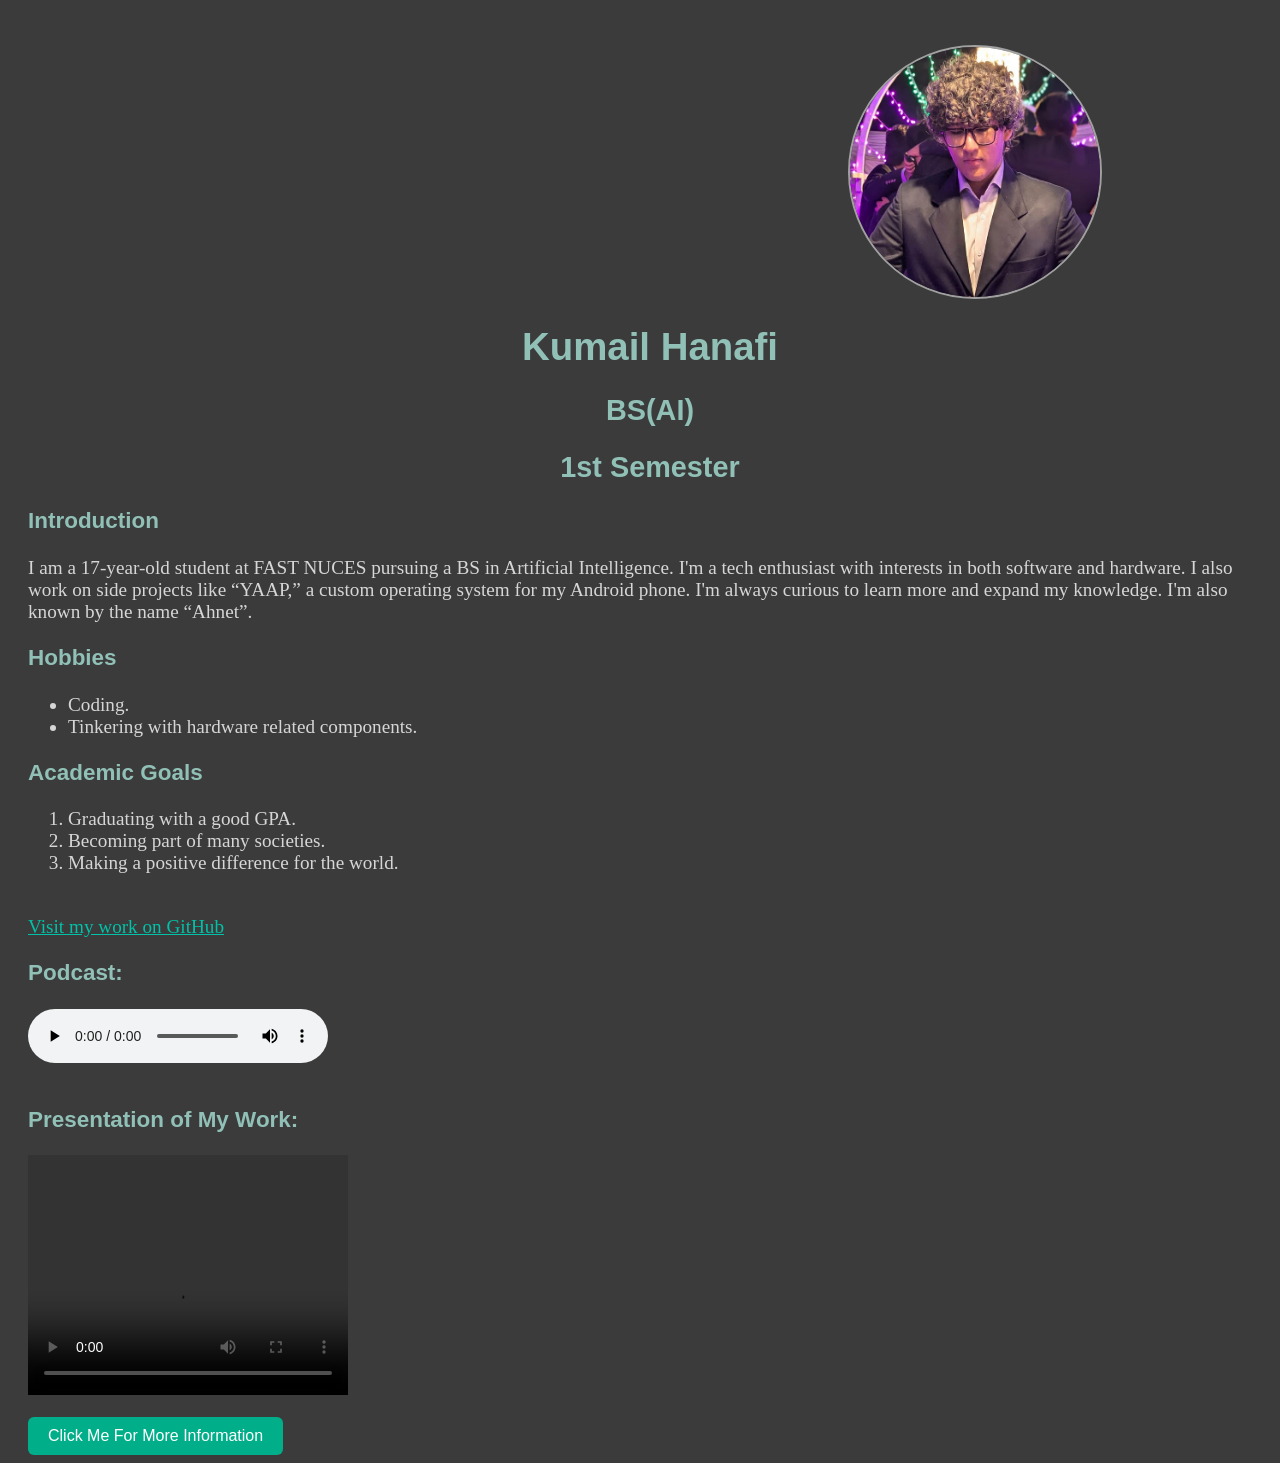
<file: index.html>
<html>
  <head>
    <title>My Profile</title>
    <link rel="stylesheet" href="style.css" />
  </head>
  <body>
    <img src="profile_pic.png" alt="Profile Picture" width="250" height="250" />

    <h1>Kumail Hanafi</h1>
    <h2>BS(AI)</h2>
    <h2>1st Semester</h2>

    <h3>Introduction</h3>
    <p>
      I am a 17-year-old student at FAST NUCES pursuing a BS in Artificial
      Intelligence. I'm a tech enthusiast with interests in both software and
      hardware. I also work on side projects like “YAAP,” a custom operating
      system for my Android phone. I'm always curious to learn more and expand
      my knowledge. I'm also known by the name “Ahnet”.
    </p>

    <h3>Hobbies</h3>
    <ul>
      <li>Coding.</li>
      <li>Tinkering with hardware related components.</li>
    </ul>

    <h3>Academic Goals</h3>
    <ol>
      <li>Graduating with a good GPA.</li>
      <li>Becoming part of many societies.</li>
      <li>Making a positive difference for the world.</li>
    </ol>
    <br>

    <a href="https://github.com/realahnet" target="_blank"
      >Visit my work on GitHub</a
    >

    <h3>Podcast:</h3>
    <audio controls>
      <source src="podcast.mp3" type="audio/mp3" />
    </audio>

    <br /><br />

    <h3>Presentation of My Work:</h3>
    <video controls width="320" height="240">
      <source src="presentation.mp4" type="video/mp4" />
    </video>

    <br /><br />
    <button onclick="showMessage()">Click Me For More Information</button>
    <script src="script.js"></script>
  </body>
</html>
</file>
<file: style.css>
body {
  background-color: #3b3b3b;
  color: #d6d6d6;
  font-size: larger;
  padding-left: 20px;
}

h1,
h2,
h3 {
  color: #90c0b6;
}

h1,
h2 {
  text-align: center;
  font-family: "Segoe UI", Tahoma, Geneva, Verdana, sans-serif;
}

h3,
button {
  font-family: Arial, Helvetica, sans-serif;
}

img {
  display: block;
  margin-top: 45px;
  margin-left: 820px;
  border: 2px solid rgba(255, 255, 255, 0.514);
  border-radius: 150px;
}

a {
  color: #00c2a8;
}

a:hover {
  color: rgb(123, 175, 0);
  text-decoration: underline;
}

button {
  background-color: #00af89;
  color: white;
  border: none;
  padding: 10px 20px;
  border-radius: 6px;
  cursor: pointer;
  font-size: 16px;
}

button:hover {
  background-color: #029978c5;
}
</file>
